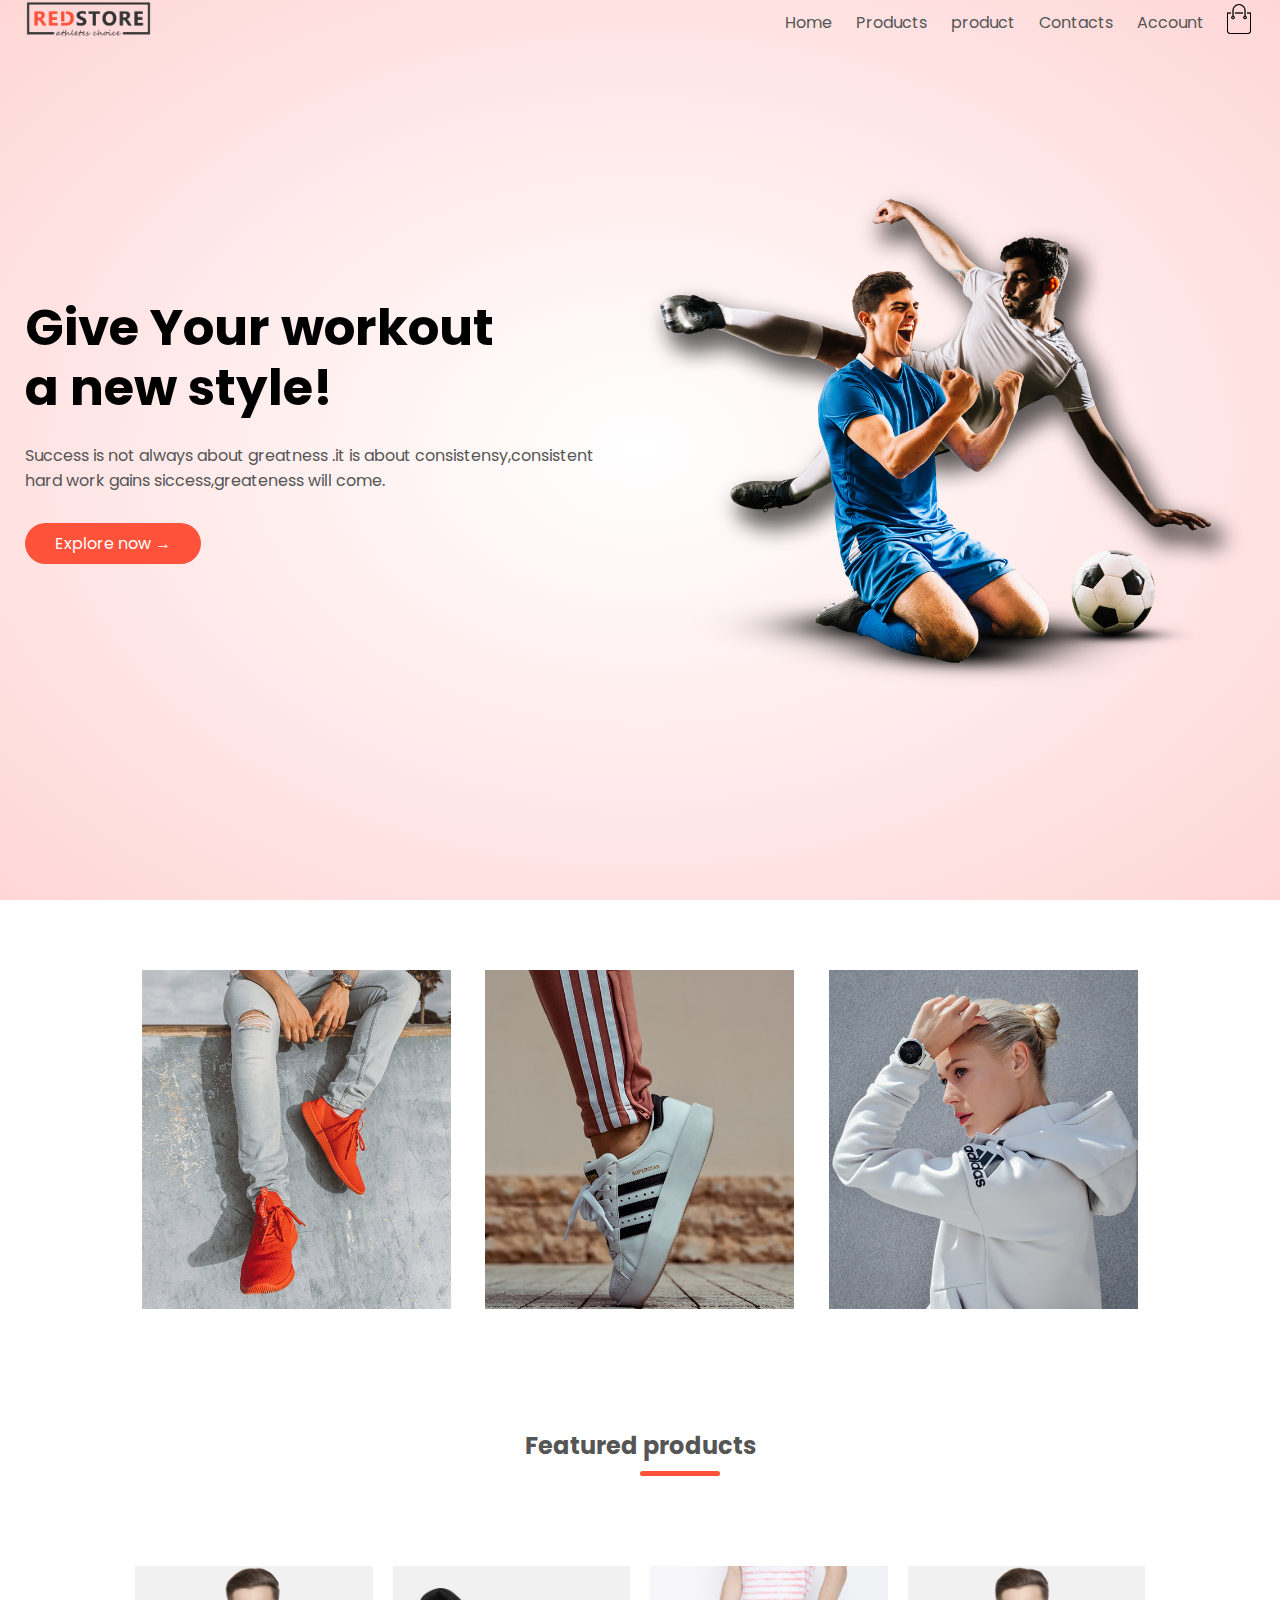
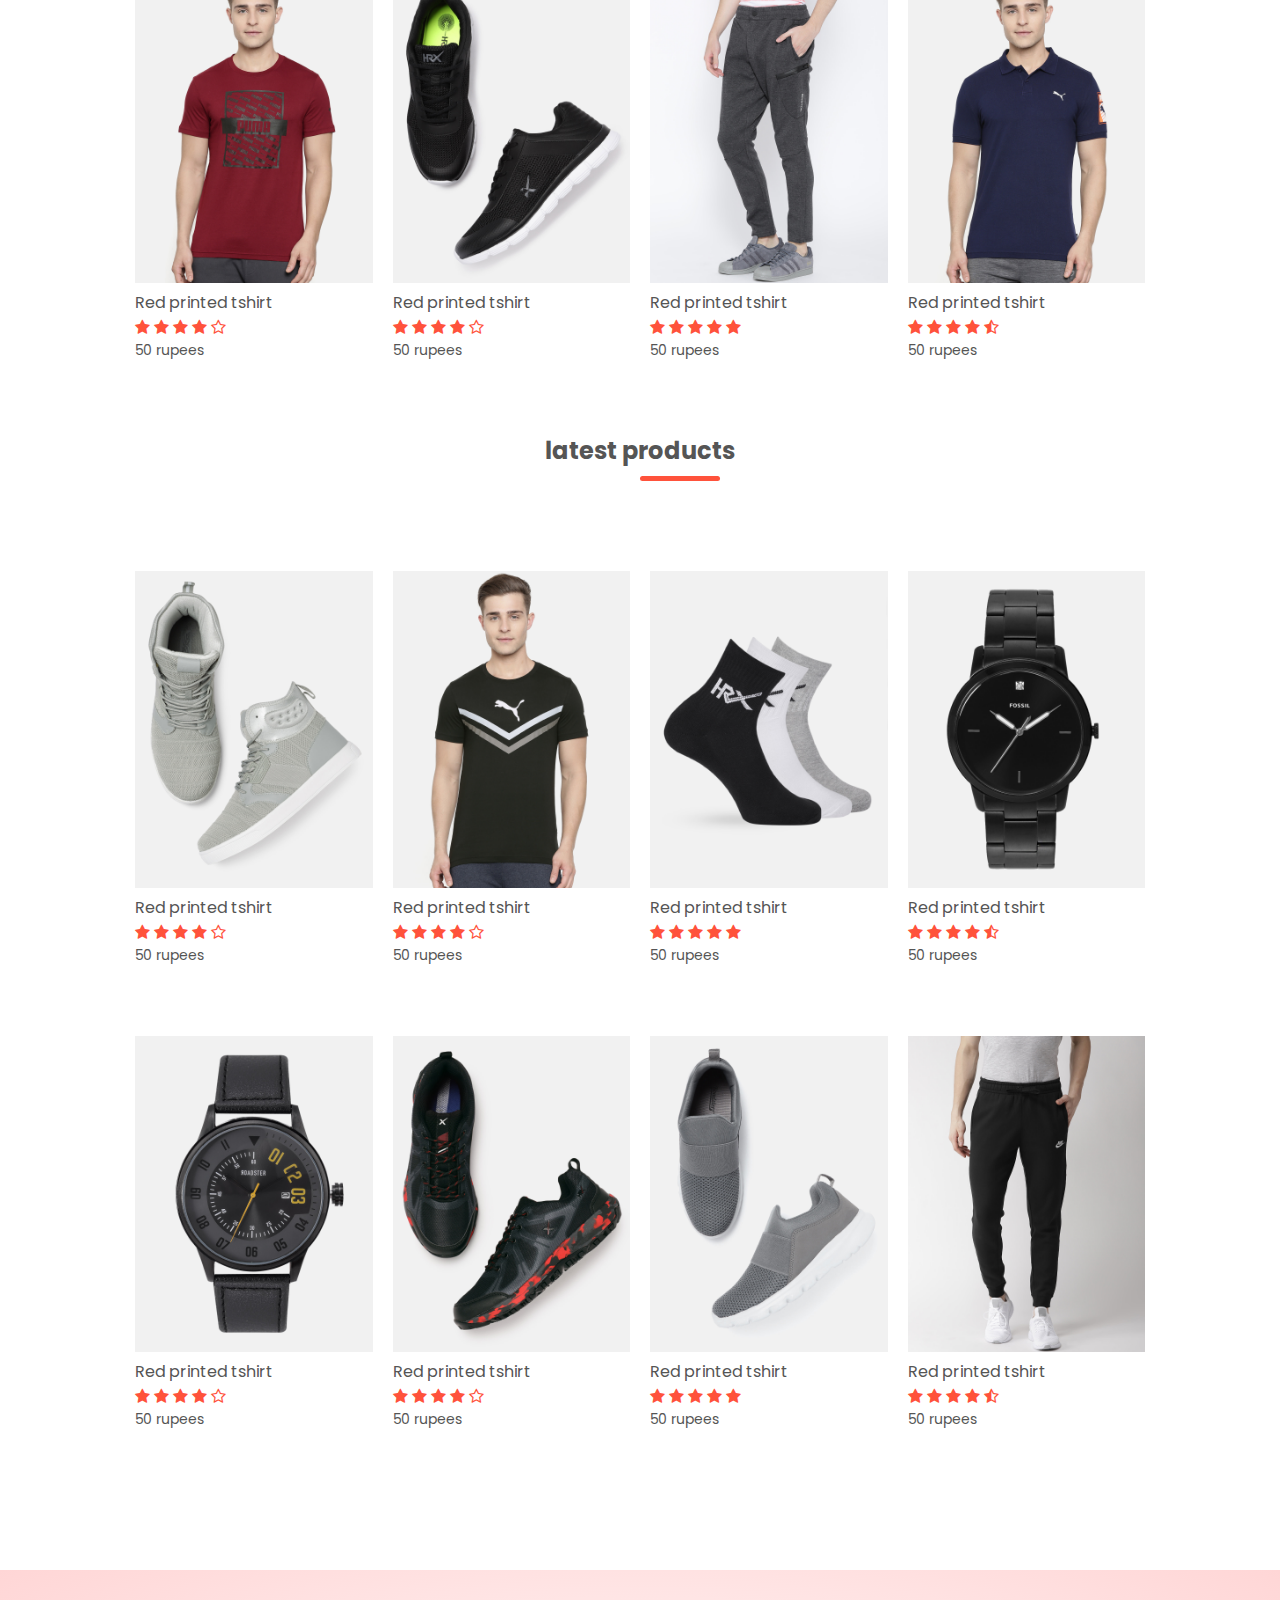
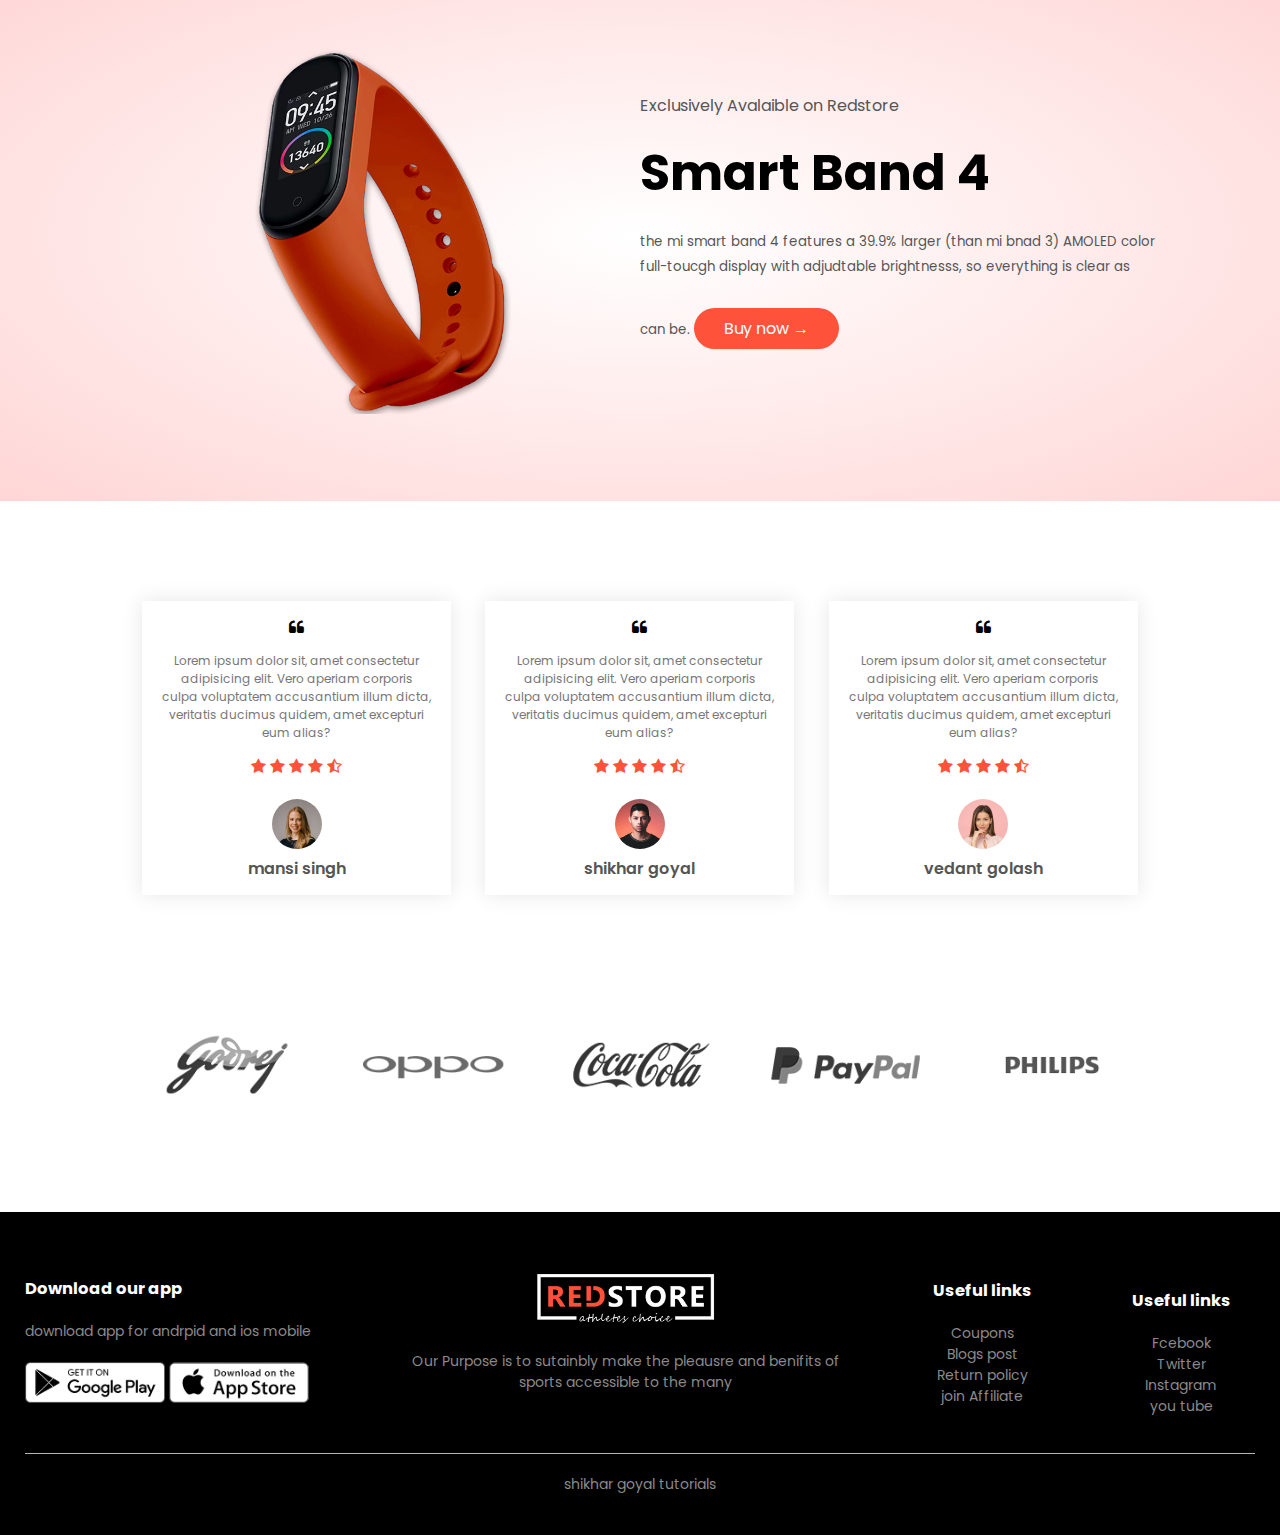
<file: index.html>
<!DOCTYPE html>
<html lang="en">

<head>
    <meta charset="UTF-8">
    <meta name="viewport" content="width=device-width, initial-scale=1.0">
    <title>shikHarshop</title>
    <link rel="stylesheet" href="style.css">
    <link href="https://fonts.googleapis.com/css2?family=Poppins:wght@500&display=swap" rel="stylesheet">
    <link rel="stylesheet" href="https://stackpath.bootstrapcdn.com/font-awesome/4.7.0/css/font-awesome.min.css">
</head>

<body>

    <div class="header">
        <div class="container">
            <div class="navbar">
                <div class="logo">
                    <a href="index.html"><img src="images/logo.png" width="125px"></a>
                </div>
                <nav>
                    <ul id="MenuItems">
                        <li><a href="index.html">Home</a></li>
                        <li><a href="products.html">Products</a></li>
                        <li><a href="productdetails.html">product</a></li>
                        <li><a href="#">Contacts</a></li>
                        <li><a href="login.html">Account</a></li>
                    </ul>
                </nav>
                <a href="cart.html"><img src="images/cart.png" width="30px" height="30px"></a>
                <img src="images/menu.png" class="menu-icon" onclick="menutoggle()">
            </div>
            <div class="row">
                <div class="col-2">
                    <h1>Give Your workout<br> a new style! </h1>
                    <p>
                        Success is not always about greatness .it is about
                        consistensy,consistent<br> hard work gains siccess,greateness
                        will come.
                    </p>
                    <a href="#" class="btn">Explore now &#8594;</a>
                </div>
                <div class="col-2">
                    <img src="images/image1.png">
                </div>

            </div>

        </div>
    </div>

    <!----------- featured catogeries------->

    <div class="catogries">
        <div class="small-container">

            <div class="row">
                <div class="col-3">
                    <img src="images/category-1.jpg">
                </div>

                <div class="col-3">
                    <img src="images/category-2.jpg">
                </div>
                <div class="col-3">
                    <img src="images/category-3.jpg">
                </div>
            </div>
        </div>
    </div>
    <!-- featured product/ -->
    <div class="small-container">
        <h2 class="title">Featured products</h2>
        <div class="row">
            <div class="col-4">
               <a href="productdetails.html"><img src="images/product-1.jpg"></a>
               <a href="productdetails.html"><h4>Red printed tshirt</h4></a>
                <div class="rating">
                    <i class="fa fa-star"></i>
                    <i class="fa fa-star"></i>
                    <i class="fa fa-star"></i>
                    <i class="fa fa-star"></i>
                    <i class="fa fa-star-o"></i>

                </div>
                <p>50 rupees</p>
            </div>
            <div class="col-4">
                <img src="images/product-2.jpg">
                <h4>Red printed tshirt</h4>
                <div class="rating">
                    <i class="fa fa-star"></i>
                    <i class="fa fa-star"></i>
                    <i class="fa fa-star"></i>
                    <i class="fa fa-star"></i>
                    <i class="fa fa-star-o"></i>

                </div>
                <p>50 rupees</p>
            </div>
            <div class="col-4">
                <img src="images/product-3.jpg">
                <h4>Red printed tshirt</h4>
                <div class="rating">
                    <i class="fa fa-star"></i>
                    <i class="fa fa-star"></i>
                    <i class="fa fa-star"></i>
                    <i class="fa fa-star"></i>
                    <i class="fa fa-star"></i>

                </div>
                <p>50 rupees</p>
            </div>
            <div class="col-4">
                <img src="images/product-4.jpg">
                <h4>Red printed tshirt</h4>
                <div class="rating">
                    <i class="fa fa-star"></i>
                    <i class="fa fa-star"></i>
                    <i class="fa fa-star"></i>
                    <i class="fa fa-star"></i>
                    <i class="fa fa-star-half-o"></i>

                </div>
                <p>50 rupees</p>
            </div>
        </div>
        <h2 class="title">latest products</h2>
        <div class="row">
            <div class="col-4">
                <img src="images/product-5.jpg">
                <h4>Red printed tshirt</h4>
                <div class="rating">
                    <i class="fa fa-star"></i>
                    <i class="fa fa-star"></i>
                    <i class="fa fa-star"></i>
                    <i class="fa fa-star"></i>
                    <i class="fa fa-star-o"></i>

                </div>
                <p>50 rupees</p>
            </div>
            <div class="col-4">
                <img src="images/product-6.jpg">
                <h4>Red printed tshirt</h4>
                <div class="rating">
                    <i class="fa fa-star"></i>
                    <i class="fa fa-star"></i>
                    <i class="fa fa-star"></i>
                    <i class="fa fa-star"></i>
                    <i class="fa fa-star-o"></i>

                </div>
                <p>50 rupees</p>
            </div>
            <div class="col-4">
                <img src="images/product-7.jpg">
                <h4>Red printed tshirt</h4>
                <div class="rating">
                    <i class="fa fa-star"></i>
                    <i class="fa fa-star"></i>
                    <i class="fa fa-star"></i>
                    <i class="fa fa-star"></i>
                    <i class="fa fa-star"></i>

                </div>
                <p>50 rupees</p>
            </div>
            <div class="col-4">
                <img src="images/product-8.jpg">
                <h4>Red printed tshirt</h4>
                <div class="rating">
                    <i class="fa fa-star"></i>
                    <i class="fa fa-star"></i>
                    <i class="fa fa-star"></i>
                    <i class="fa fa-star"></i>
                    <i class="fa fa-star-half-o"></i>

                </div>
                <p>50 rupees</p>
            </div>
        </div>
        <div class="row">
            <div class="col-4">
                <img src="images/product-9.jpg">
                <h4>Red printed tshirt</h4>
                <div class="rating">
                    <i class="fa fa-star"></i>
                    <i class="fa fa-star"></i>
                    <i class="fa fa-star"></i>
                    <i class="fa fa-star"></i>
                    <i class="fa fa-star-o"></i>

                </div>
                <p>50 rupees</p>
            </div>
            <div class="col-4">
                <img src="images/product-10.jpg">
                <h4>Red printed tshirt</h4>
                <div class="rating">
                    <i class="fa fa-star"></i>
                    <i class="fa fa-star"></i>
                    <i class="fa fa-star"></i>
                    <i class="fa fa-star"></i>
                    <i class="fa fa-star-o"></i>

                </div>
                <p>50 rupees</p>
            </div>
            <div class="col-4">
                <img src="images/product-11.jpg">
                <h4>Red printed tshirt</h4>
                <div class="rating">
                    <i class="fa fa-star"></i>
                    <i class="fa fa-star"></i>
                    <i class="fa fa-star"></i>
                    <i class="fa fa-star"></i>
                    <i class="fa fa-star"></i>

                </div>
                <p>50 rupees</p>
            </div>
            <div class="col-4">
                <img src="images/product-12.jpg">
                <h4>Red printed tshirt</h4>
                <div class="rating">
                    <i class="fa fa-star"></i>
                    <i class="fa fa-star"></i>
                    <i class="fa fa-star"></i>
                    <i class="fa fa-star"></i>
                    <i class="fa fa-star-half-o"></i>

                </div>
                <p>50 rupees</p>
            </div>
        </div>
    </div>
    <!-- offer -->
    <div class="offer">
        <div class="small-container">
            <div class="row">
                <div class="col-2">
                    <img src="images/exclusive.png" class="offer-img">
                </div>
                <div class="col-2">
                    <p> Exclusively Avalaible on Redstore</p>
                    <h1>Smart Band 4</h1>
                    <small>
                        the mi smart band 4 features a 39.9% larger
                        (than mi bnad 3) AMOLED color full-toucgh display with adjudtable brightnesss, so everything is
                        clear as can be. </small>
                    <a href="" class="btn">Buy now &#8594;</a>
                </div>
            </div>

        </div>
    </div>
    <!-- testiomonial -->
    <div class="testimonial">
        <div class="small-container">
            <div class="row">
                <div class="col-3">
                    <i class="fa fa-quote-left"></i>
                    <p>Lorem ipsum dolor sit, amet consectetur adipisicing elit. Vero aperiam corporis culpa voluptatem
                        accusantium illum dicta, veritatis ducimus quidem, amet excepturi eum alias?</p>
                    <div class="rating">
                        <i class="fa fa-star"></i>
                        <i class="fa fa-star"></i>
                        <i class="fa fa-star"></i>
                        <i class="fa fa-star"></i>
                        <i class="fa fa-star-half-o"></i>

                    </div>
                    <img src="images/user-1.png">
                    <h3>mansi singh</h1>
                </div>
                <div class="col-3">
                    <i class="fa fa-quote-left"></i>
                    <p>Lorem ipsum dolor sit, amet consectetur adipisicing elit. Vero aperiam corporis culpa voluptatem
                        accusantium illum dicta, veritatis ducimus quidem, amet excepturi eum alias?</p>
                    <div class="rating">
                        <i class="fa fa-star"></i>
                        <i class="fa fa-star"></i>
                        <i class="fa fa-star"></i>
                        <i class="fa fa-star"></i>
                        <i class="fa fa-star-half-o"></i>

                    </div>
                    <img src="images/user-2.png">
                    <h3>shikhar goyal</h1>
                </div>
                <div class="col-3">
                    <i class="fa fa-quote-left"></i>
                    <p>Lorem ipsum dolor sit, amet consectetur adipisicing elit. Vero aperiam corporis culpa voluptatem
                        accusantium illum dicta, veritatis ducimus quidem, amet excepturi eum alias?</p>
                    <div class="rating">
                        <i class="fa fa-star"></i>
                        <i class="fa fa-star"></i>
                        <i class="fa fa-star"></i>
                        <i class="fa fa-star"></i>
                        <i class="fa fa-star-half-o"></i>

                    </div>
                    <img src="images/user-3.png">
                    <h3>vedant golash</h1>
                </div>
            </div>
        </div>
    </div>
    <!-- brands  -->
    <div class="brands">
        <div class="small-container">
            <div class="row">
                <div class="col-5">
                    <img src="images/logo-godrej.png">
                </div>
                <div class="col-5">
                    <img src="images/logo-oppo.png">
                </div>
                <div class="col-5">
                    <img src="images/logo-coca-cola.png">
                </div>
                <div class="col-5">
                    <img src="images/logo-paypal.png">
                </div>
                <div class="col-5">
                    <img src="images/logo-philips.png">
                </div>
            </div>
        </div>
    </div>
    <!-- footer -->
    <div class="footer">
        <div class="container">
            <div class="row">
                <div class="footer-col-1">
                    <h3>Download our app</h3>
                    <p>
                        download app for andrpid and ios mobile
                    </p>
                    <div class="app-logo">
                        <img src="images/play-store.png">
                        <img src="images/app-store.png">
                    </div>
                </div>
                <div class="footer-col-2">
                    <img src="images/logo-white.png">
                    <p>Our Purpose is to sutainbly make the pleausre 
                        and benifits of sports accessible to the many </p>
                </div>
                <div class="footer-col-3">
                    <h3>Useful links</h3>
                   <ul>
                       <li>Coupons</li>
                       <li>Blogs post</li>
                       <li>Return policy</li>
                       <li>join Affiliate</li>
                   </ul>
                </div>
                <div class="footer-col-4">
                    <h3>Useful links</h3>
                   <ul>
                       <li>Fcebook</li>
                       <li>Twitter</li>
                       <li>Instagram</li>
                       <li>you tube</li>
                    
                   </ul>
                </div>

            </div>
            <hr>
            <p class="shikhartutorials"> shikhar goyal tutorials</p>
        </div>
    </div>
    <!-- js for toogle menu -->
    <script>
        var MenuItems=document.getElementById("MenuItems")

        MenuItems.style.maxHeight="0px"

        function menutoggle(){
            if (MenuItems.style.maxHeight=="0px")
            {
                
                MenuItems.style.maxHeight="200px";
            }
            else
                {
                MenuItems.style.maxHeight="0px";
                }
        }
    </script>
</body>

</html>
</file>
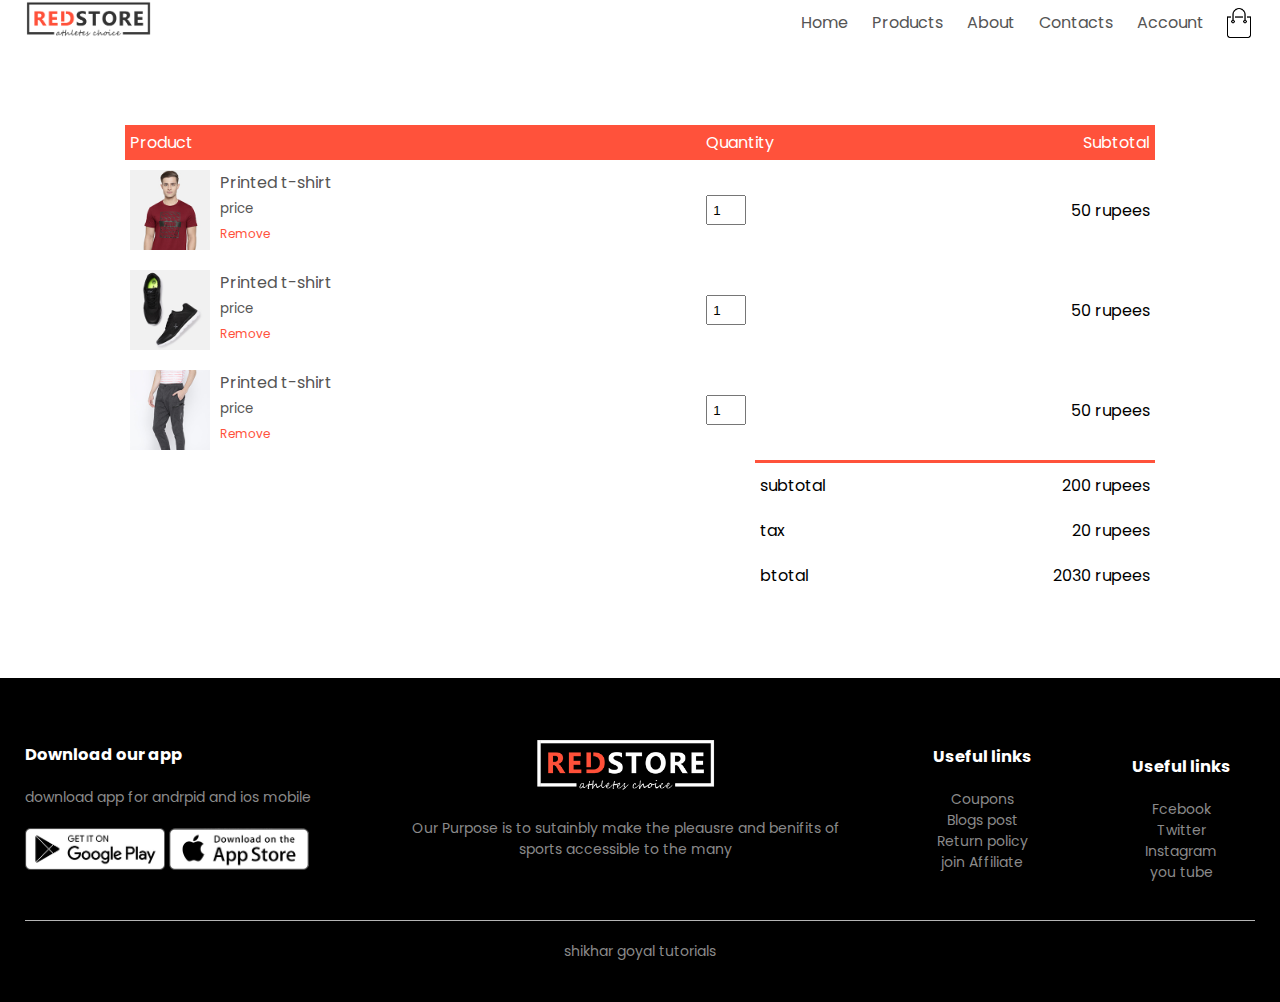
<file: cart.html>
<!DOCTYPE html>
<html lang="en">

<head>
    <meta charset="UTF-8">
    <meta name="viewport" content="width=device-width, initial-scale=1.0">
    <title> all products shikHarshop</title>
    <link rel="stylesheet" href="style.css">
    <link href="https://fonts.googleapis.com/css2?family=Poppins:wght@500&display=swap" rel="stylesheet">
    <link rel="stylesheet" href="https://stackpath.bootstrapcdn.com/font-awesome/4.7.0/css/font-awesome.min.css">
</head>

<body>

    
        <div class="container">
            <div class="navbar">
                <div class="logo">
                    <img src="images/logo.png" width="125px">
                </div>
                <nav>
                    <ul id="MenuItems">
                        <li><a href="index.html">Home</a></li>
                        <li><a href="products.html">Products</a></li>
                        <li><a href="productdetails.html">About</a></li>
                        <li><a href="#">Contacts</a></li>
                        <li><a href="login.html">Account</a></li>
                    </ul>
                </nav>
                <img src="images/cart.png" width="30px" height="30px">
                <img src="images/menu.png" class="menu-icon" onclick="menutoggle()">
            </div>
        </div>
         <!-- cart itme details -->
         <div class="small-container cart-page">
             <table>
                 <tr>
                     <th>Product</th>
                     <th>Quantity</th> 
                     <th>Subtotal</th>
                 </tr>
                 <tr>
                     <td>
                         <div class="cart-info">
                             <img src="images/buy-1.jpg" alt="">
                             <div>
                                 <p>Printed t-shirt</p>
                                 <small>
                                     price
                                 </small>
                                 <br>
                                 <a href="">Remove</a>
                             </div>
                         </div>
                     </td>
                     <td><input type="number" value="1"></td>
                     <td>50 rupees</td>
                 </tr>
                 <tr>
                    <td>
                        <div class="cart-info">
                            <img src="images/buy-2.jpg" alt="">
                            <div>
                                <p>Printed t-shirt</p>
                                <small>
                                    price
                                </small>
                                <br>
                                <a href="">Remove</a>
                            </div>
                        </div>
                    </td>
                    <td><input type="number" value="1"></td>
                    <td>50 rupees</td>
                </tr><tr>
                    <td>
                        <div class="cart-info">
                            <img src="images/buy-3.jpg" alt="">
                            <div>
                                <p>Printed t-shirt</p>
                                <small>
                                    price
                                </small>
                                <br>
                                <a href="">Remove</a>
                            </div>
                        </div>
                    </td>
                    <td><input type="number" value="1"></td>
                    <td>50 rupees</td>
                </tr>
             </table>
    
           <div class="total-price">
               <table>
                   <tr>
                       <td>subtotal</td>
                       <td>200 rupees</td>
                   </tr>
                   <tr>
                       <td>tax</td>
                       <td>20 rupees</td>
                   </tr>
                   <tr>
                       <td>btotal</td>
                       <td>2030 rupees</td>
                   </tr>
               </table>
           </div>



         </div>
        
        
    <!-- footer -->
    <div class="footer">
        <div class="container">
            <div class="row">
                <div class="footer-col-1">
                    <h3>Download our app</h3>
                    <p>
                        download app for andrpid and ios mobile
                    </p>
                    <div class="app-logo">
                        <img src="images/play-store.png">
                        <img src="images/app-store.png">
                    </div>
                </div>
                <div class="footer-col-2">
                    <img src="images/logo-white.png">
                    <p>Our Purpose is to sutainbly make the pleausre 
                        and benifits of sports accessible to the many </p>
                </div>
                <div class="footer-col-3">
                    <h3>Useful links</h3>
                   <ul>
                       <li>Coupons</li>
                       <li>Blogs post</li>
                       <li>Return policy</li>
                       <li>join Affiliate</li>
                   </ul>
                </div>
                <div class="footer-col-4">
                    <h3>Useful links</h3>
                   <ul>
                       <li>Fcebook</li>
                       <li>Twitter</li>
                       <li>Instagram</li>
                       <li>you tube</li>
                    
                   </ul>
                </div>

            </div>
            <hr>
            <p class="shikhartutorials"> shikhar goyal tutorials</p>
        </div>
    </div>
    <!-- js for toogle menu -->
    <script>
        var MenuItems=document.getElementById("MenuItems")

        MenuItems.style.maxHeight="0px"

        function menutoggle(){
            if (MenuItems.style.maxHeight=="0px")
            {
                
                MenuItems.style.maxHeight="200px";
            }
            else
                {
                MenuItems.style.maxHeight="0px";
                }
        }
    </script>

</body>

</html>
</file>
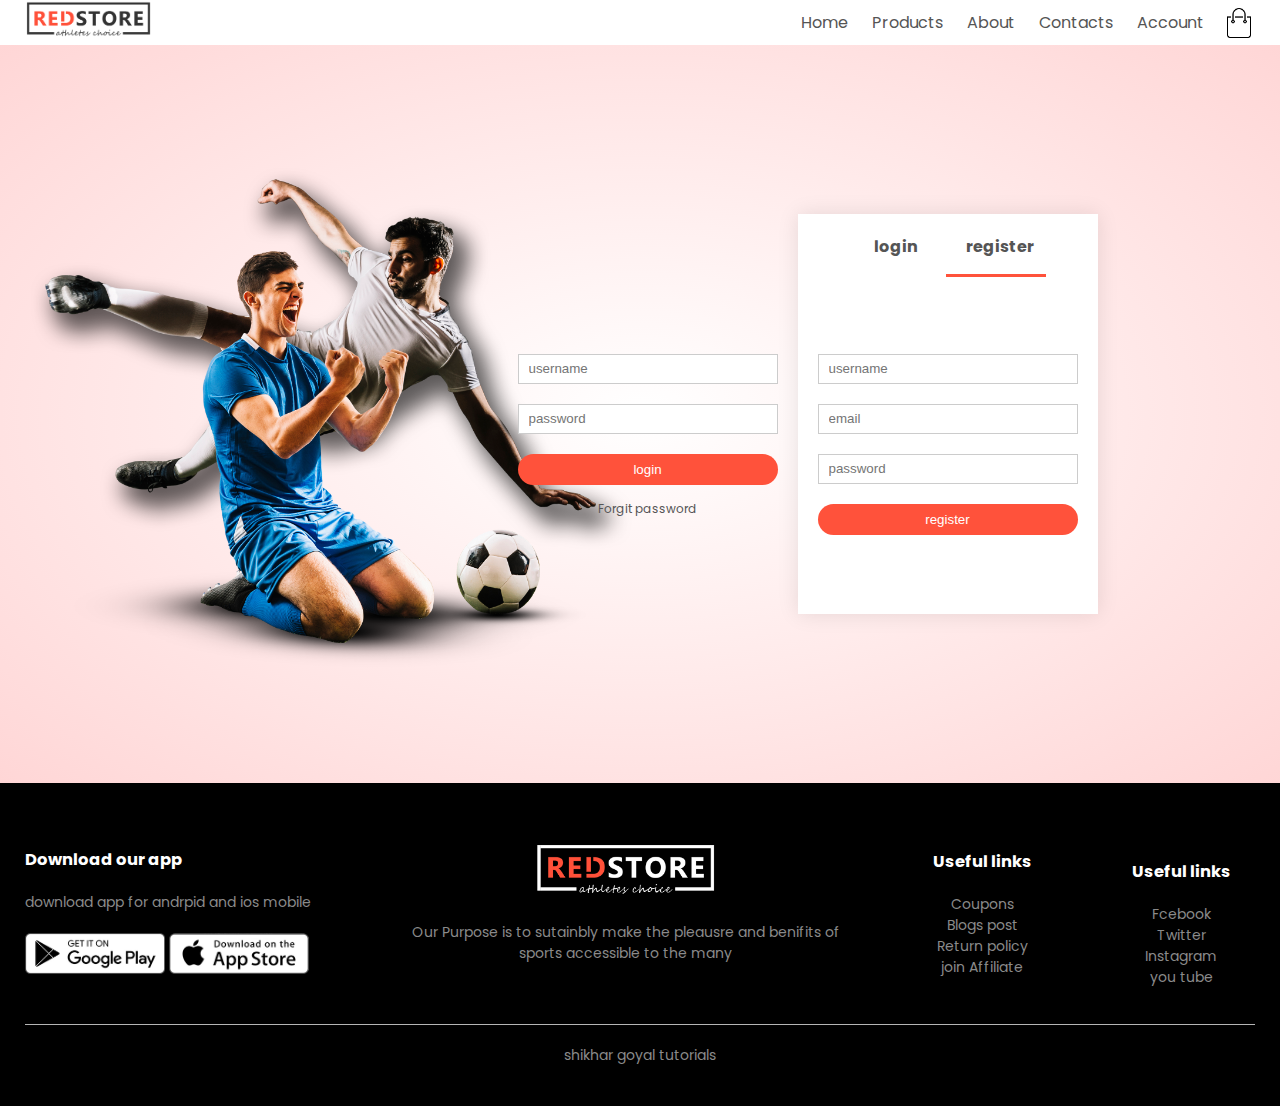
<file: login.html>
<!DOCTYPE html>
<html lang="en">

<head>
    <meta charset="UTF-8">
    <meta name="viewport" content="width=device-width, initial-scale=1.0">
    <title> all products shikHarshop</title>
    <link rel="stylesheet" href="style.css">
    <link href="https://fonts.googleapis.com/css2?family=Poppins:wght@500&display=swap" rel="stylesheet">
    <link rel="stylesheet" href="https://stackpath.bootstrapcdn.com/font-awesome/4.7.0/css/font-awesome.min.css">
</head>

<body>

    
        <div class="container">
            <div class="navbar">
                <div class="logo">
                    <img src="images/logo.png" width="125px">
                </div>
                <nav>
                    <ul id="MenuItems">
                        <li><a href="index.html">Home</a></li>
                        <li><a href="products.html">Products</a></li>
                        <li><a href="productdetails.html">About</a></li>
                        <li><a href="#">Contacts</a></li>
                        <li><a href="login.html">Account</a></li>
                    </ul>
                </nav>
                <img src="images/cart.png" width="30px" height="30px">
                <img src="images/menu.png" class="menu-icon" onclick="menutoggle()">
            </div>
        </div>


        <!-- account page -->
         <div class="account-page" >
             <div class="container">
                 <div class="row">
                     <div class="col-2">
                         <img src="images/image1.png" width="100%">
                     </div>
                     <div class="col-2">
                         <div class="form-container">
                             <div class="form-btn">
                                 <span onclick="login()">login</span>
                                 <span onclick="register()">register</span>
                                 <hr id="indicator">

                             </div>
                             <form id="login-form">
                                 <input type="text" placeholder="username">
                                 <input type="password" placeholder="password">
                                 <button type="submit" class="btn">login</button>
                                 <a href="">Forgit password</a>
                             </form>
                             <form id="reg-form">
                                 <input type="text" placeholder="username">
                                 <input type="email" placeholder="email">

                                 <input type="password" placeholder="password">
                                 <button type="submit" class="btn">register</button>
                                 
                             </form>


                         </div>
                         
                     </div>

                 </div>
             </div>
         </div>
               
        
    <!-- footer -->
    <div class="footer">
        <div class="container">
            <div class="row">
                <div class="footer-col-1">
                    <h3>Download our app</h3>
                    <p>
                        download app for andrpid and ios mobile
                    </p>
                    <div class="app-logo">
                        <img src="images/play-store.png">
                        <img src="images/app-store.png">
                    </div>
                </div>
                <div class="footer-col-2">
                    <img src="images/logo-white.png">
                    <p>Our Purpose is to sutainbly make the pleausre 
                        and benifits of sports accessible to the many </p>
                </div>
                <div class="footer-col-3">
                    <h3>Useful links</h3>
                   <ul>
                       <li>Coupons</li>
                       <li>Blogs post</li>
                       <li>Return policy</li>
                       <li>join Affiliate</li>
                   </ul>
                </div>
                <div class="footer-col-4">
                    <h3>Useful links</h3>
                   <ul>
                       <li>Fcebook</li>
                       <li>Twitter</li>
                       <li>Instagram</li>
                       <li>you tube</li>
                    
                   </ul>
                </div>

            </div>
            <hr>
            <p class="shikhartutorials"> shikhar goyal tutorials</p>
        </div>
    </div>
    <!-- js for toogle menu -->
    <script>
        var MenuItems=document.getElementById("MenuItems")

        MenuItems.style.maxHeight="0px"

        function menutoggle(){
            if (MenuItems.style.maxHeight=="0px")
            {
                
                MenuItems.style.maxHeight="200px";
            }
            else
                {
                MenuItems.style.maxHeight="0px";
                }
        }
    </script>
      

      <!-- js for toogle form -->
   <script>
       var loginform=document.getElementById("login-form")
       var regform=document.getElementById("reg-form")
       var indicatior =document.getElementById("indicator")
       function register(){
           regform.style.transform="translateX(0px)";
           loginform.style.transform="translateX(0px)";
           indicator.style.transform="translateX(100px)";

       }
       function login(){
           regform.style.transform="translateX(300px)";
           loginform.style.transform="translateX(300px)";
           indicator.style.transform="translateX(0px)";
           

       }
   </script>
</body>

</html>
</file>
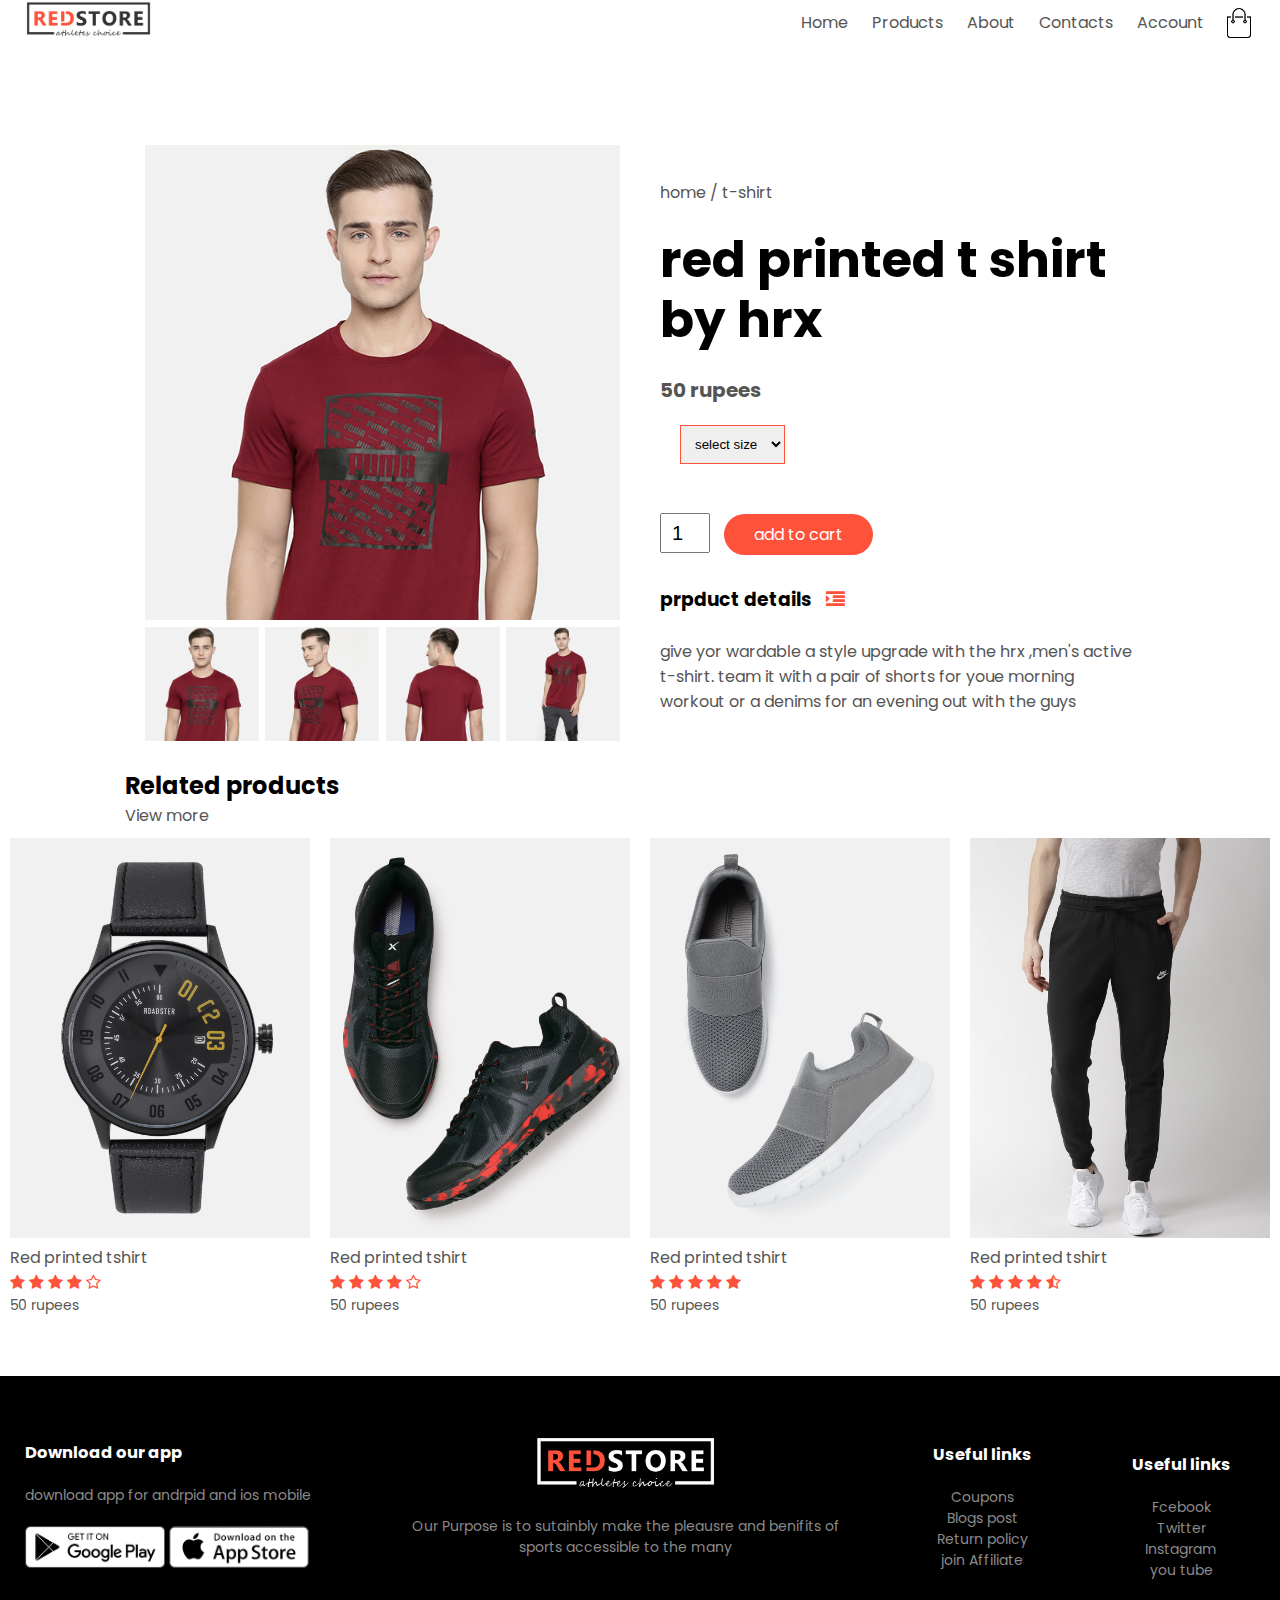
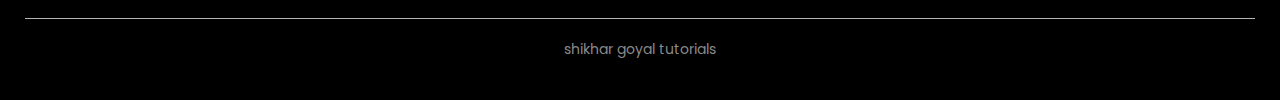
<file: productdetails.html>
<!DOCTYPE html>
<html lang="en">

<head>
    <meta charset="UTF-8">
    <meta name="viewport" content="width=device-width, initial-scale=1.0">
    <title> all products shikHarshop</title>
    <link rel="stylesheet" href="style.css">
    <link href="https://fonts.googleapis.com/css2?family=Poppins:wght@500&display=swap" rel="stylesheet">
    <link rel="stylesheet" href="https://stackpath.bootstrapcdn.com/font-awesome/4.7.0/css/font-awesome.min.css">
</head>

<body>

    
        <div class="container">
            <div class="navbar">
                <div class="logo">
                    <img src="images/logo.png" width="125px">
                </div>
                <nav>
                    <ul id="MenuItems">
                        <li><a href="index.html">Home</a></li>
                        <li><a href="products.html">Products</a></li>
                        <li><a href="productdetails.html">About</a></li>
                        <li><a href="#">Contacts</a></li>
                        <li><a href="login.html">Account</a></li>
                    </ul>
                </nav>
                <img src="images/cart.png" width="30px" height="30px">
                <img src="images/menu.png" class="menu-icon" onclick="menutoggle()">
            </div>
        </div>
        <!-- single product details  -->

        <div class="small-container single-product">
            <div class="row">
                <div class="col-2">
                    <img src="images/gallery-1.jpg" width="100% " id="product-img">
                
                 <div class="small-img-row">
                     <div class="small-img-col">
                         <img src="images/gallery-1.jpg" width="100%" class="small-img">
                     </div>
                     <div class="small-img-col">
                         <img src="images/gallery-2.jpg" width="100%"  class="small-img">
                     </div>
                     <div class="small-img-col">
                         <img src="images/gallery-3.jpg" width="100%"  class="small-img">
                     </div>
                     <div class="small-img-col">
                         <img src="images/gallery-4.jpg" width="100%"  class="small-img">
                     </div>
                 </div>






                </div>
                <div class="col-2">
                <p>
                    home / t-shirt
                </p>
                <h1> red printed t shirt by hrx</h1>
                <h4> 50 rupees</h4>
                <select>
                    <option>select size</option>
                    <option>XXL</option>
                    <option>XL</option>
                    <option>L</option>
                    <option>M</option>
                    <option>S</option>
                </select>
                <input type="number" value="1">
                <a href="" class="btn" >add to cart</a>
                <h3>prpduct details <i class="fa fa-indent"></i> </h3>
                <br>
                <p>give yor wardable a style upgrade with the hrx ,men's active t-shirt. team it with a pair of shorts
                    for youe morning workout or a denims for an evening out with the guys
                </p>
                </div>
            </div>
        </div>

        <!-- title -->
        <div class="small-container">
            <div class="row-row-2">
                <h2>Related products</h2>
                <p>View more</p>
            </div>

        </div>


         

    <div class="small-container">

        
        
        
        </div>
        <div class="row">
            <div class="col-4">
                <img src="images/product-9.jpg">
                <h4>Red printed tshirt</h4>
                <div class="rating">
                    <i class="fa fa-star"></i>
                    <i class="fa fa-star"></i>
                    <i class="fa fa-star"></i>
                    <i class="fa fa-star"></i>
                    <i class="fa fa-star-o"></i>

                </div>
                <p>50 rupees</p>
            </div>
            <div class="col-4">
                <img src="images/product-10.jpg">
                <h4>Red printed tshirt</h4>
                <div class="rating">
                    <i class="fa fa-star"></i>
                    <i class="fa fa-star"></i>
                    <i class="fa fa-star"></i>
                    <i class="fa fa-star"></i>
                    <i class="fa fa-star-o"></i>

                </div>
                <p>50 rupees</p>
            </div>
            <div class="col-4">
                <img src="images/product-11.jpg">
                <h4>Red printed tshirt</h4>
                <div class="rating">
                    <i class="fa fa-star"></i>
                    <i class="fa fa-star"></i>
                    <i class="fa fa-star"></i>
                    <i class="fa fa-star"></i>
                    <i class="fa fa-star"></i>

                </div>
                <p>50 rupees</p>
            </div>
            <div class="col-4">
                <img src="images/product-12.jpg">
                <h4>Red printed tshirt</h4>
                <div class="rating">
                    <i class="fa fa-star"></i>
                    <i class="fa fa-star"></i>
                    <i class="fa fa-star"></i>
                    <i class="fa fa-star"></i>
                    <i class="fa fa-star-half-o"></i>

                </div>
                <p>50 rupees</p>
            </div>
        </div>
      
        </div>
        
    <!-- footer -->
    <div class="footer">
        <div class="container">
            <div class="row">
                <div class="footer-col-1">
                    <h3>Download our app</h3>
                    <p>
                        download app for andrpid and ios mobile
                    </p>
                    <div class="app-logo">
                        <img src="images/play-store.png">
                        <img src="images/app-store.png">
                    </div>
                </div>
                <div class="footer-col-2">
                    <img src="images/logo-white.png">
                    <p>Our Purpose is to sutainbly make the pleausre 
                        and benifits of sports accessible to the many </p>
                </div>
                <div class="footer-col-3">
                    <h3>Useful links</h3>
                   <ul>
                       <li>Coupons</li>
                       <li>Blogs post</li>
                       <li>Return policy</li>
                       <li>join Affiliate</li>
                   </ul>
                </div>
                <div class="footer-col-4">
                    <h3>Useful links</h3>
                   <ul>
                       <li>Fcebook</li>
                       <li>Twitter</li>
                       <li>Instagram</li>
                       <li>you tube</li>
                    
                   </ul>
                </div>

            </div>
            <hr>
            <p class="shikhartutorials"> shikhar goyal tutorials</p>
        </div>
    </div>
    <!-- js for toogle menu -->
    <script>
        var MenuItems=document.getElementById("MenuItems")

        MenuItems.style.maxHeight="0px"

        function menutoggle(){
            if (MenuItems.style.maxHeight=="0px")
            {
                
                MenuItems.style.maxHeight="200px";
            }
            else
                {
                MenuItems.style.maxHeight="0px";
                }
        }
    </script>
  
    <!-- js for product gallery -->
    <script>
        var productimg=document.getElementById("product-img")
        var smallimg=document.getElementsByClassName("small-img")
        smallimg[0].onclick=function(){
            productimg.src = smallimg[0].src;
        }
        smallimg[1].onclick=function(){
            productimg.src = smallimg[1].src;
        }
        smallimg[2].onclick=function(){
            productimg.src = smallimg[2].src;
        }
        smallimg[3].onclick=function(){
            productimg.src = smallimg[3].src;
        }
    </script>



</body>

</html>
</file>
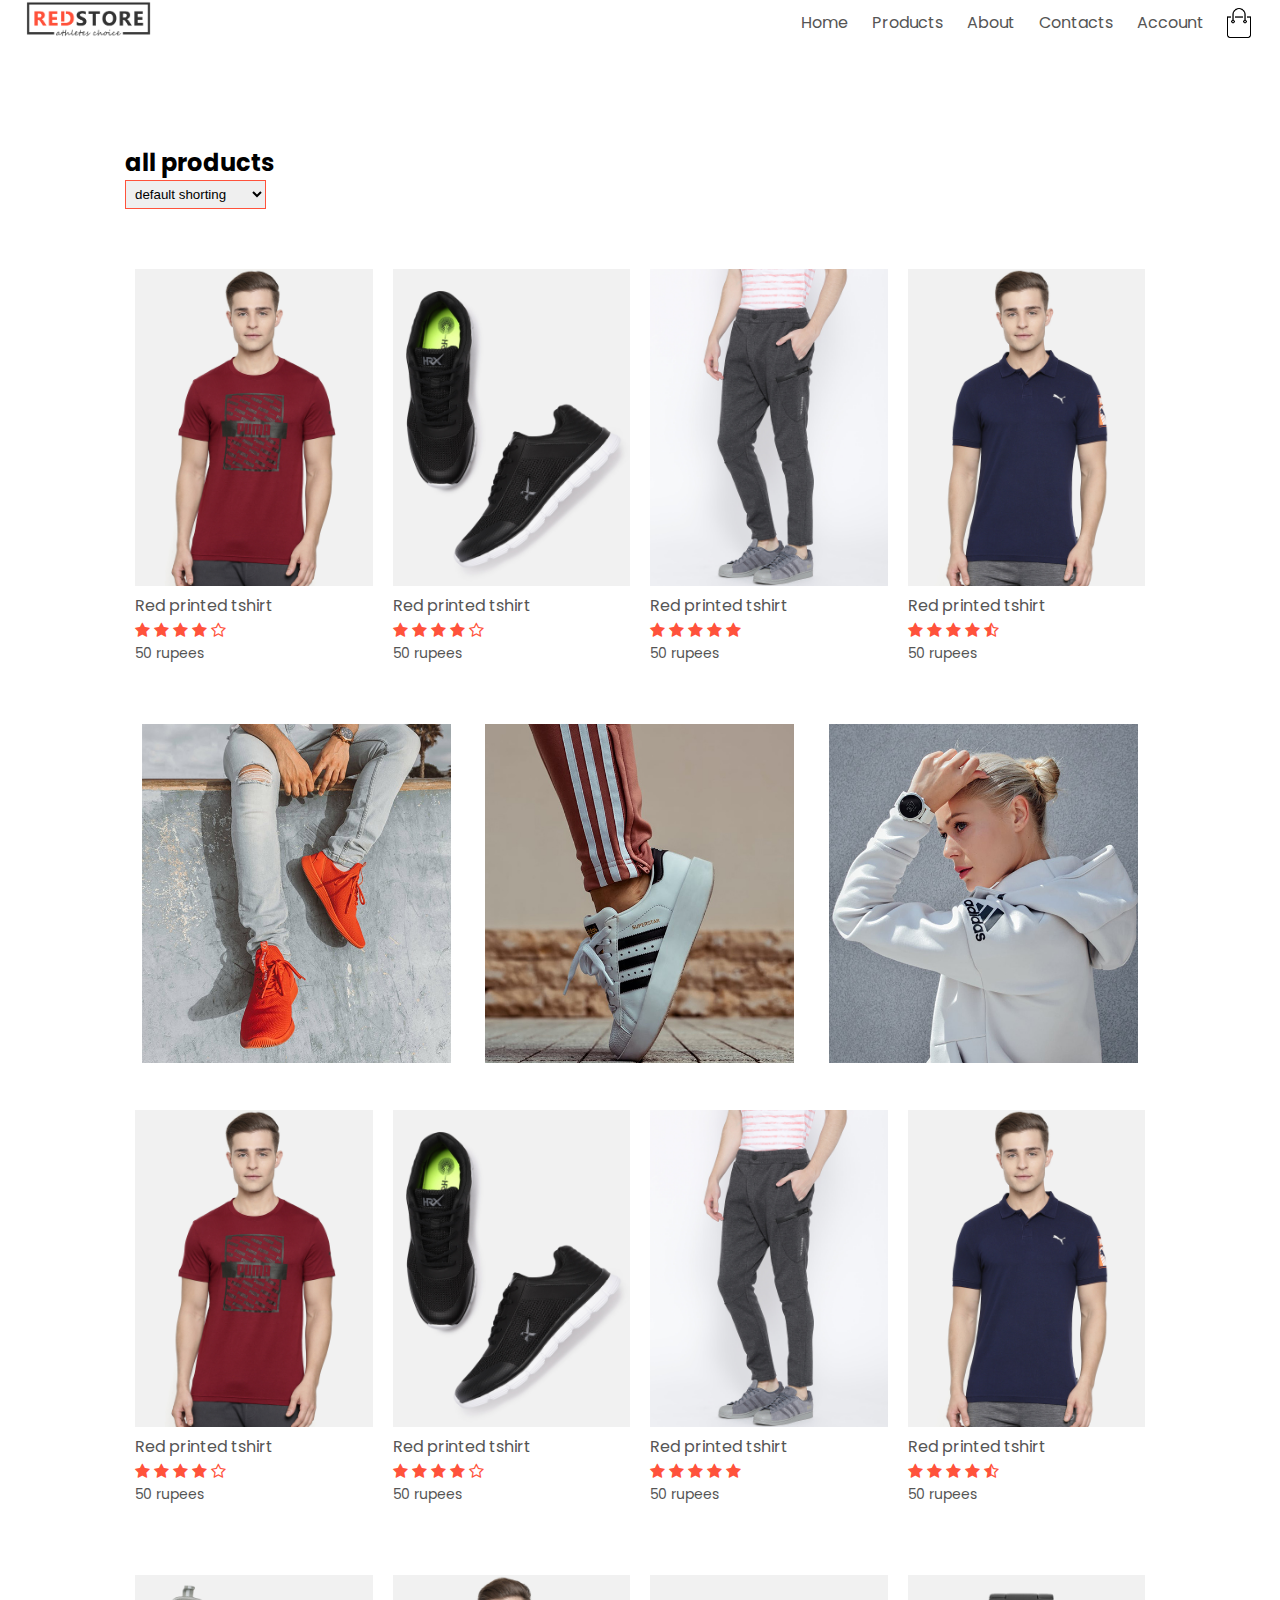
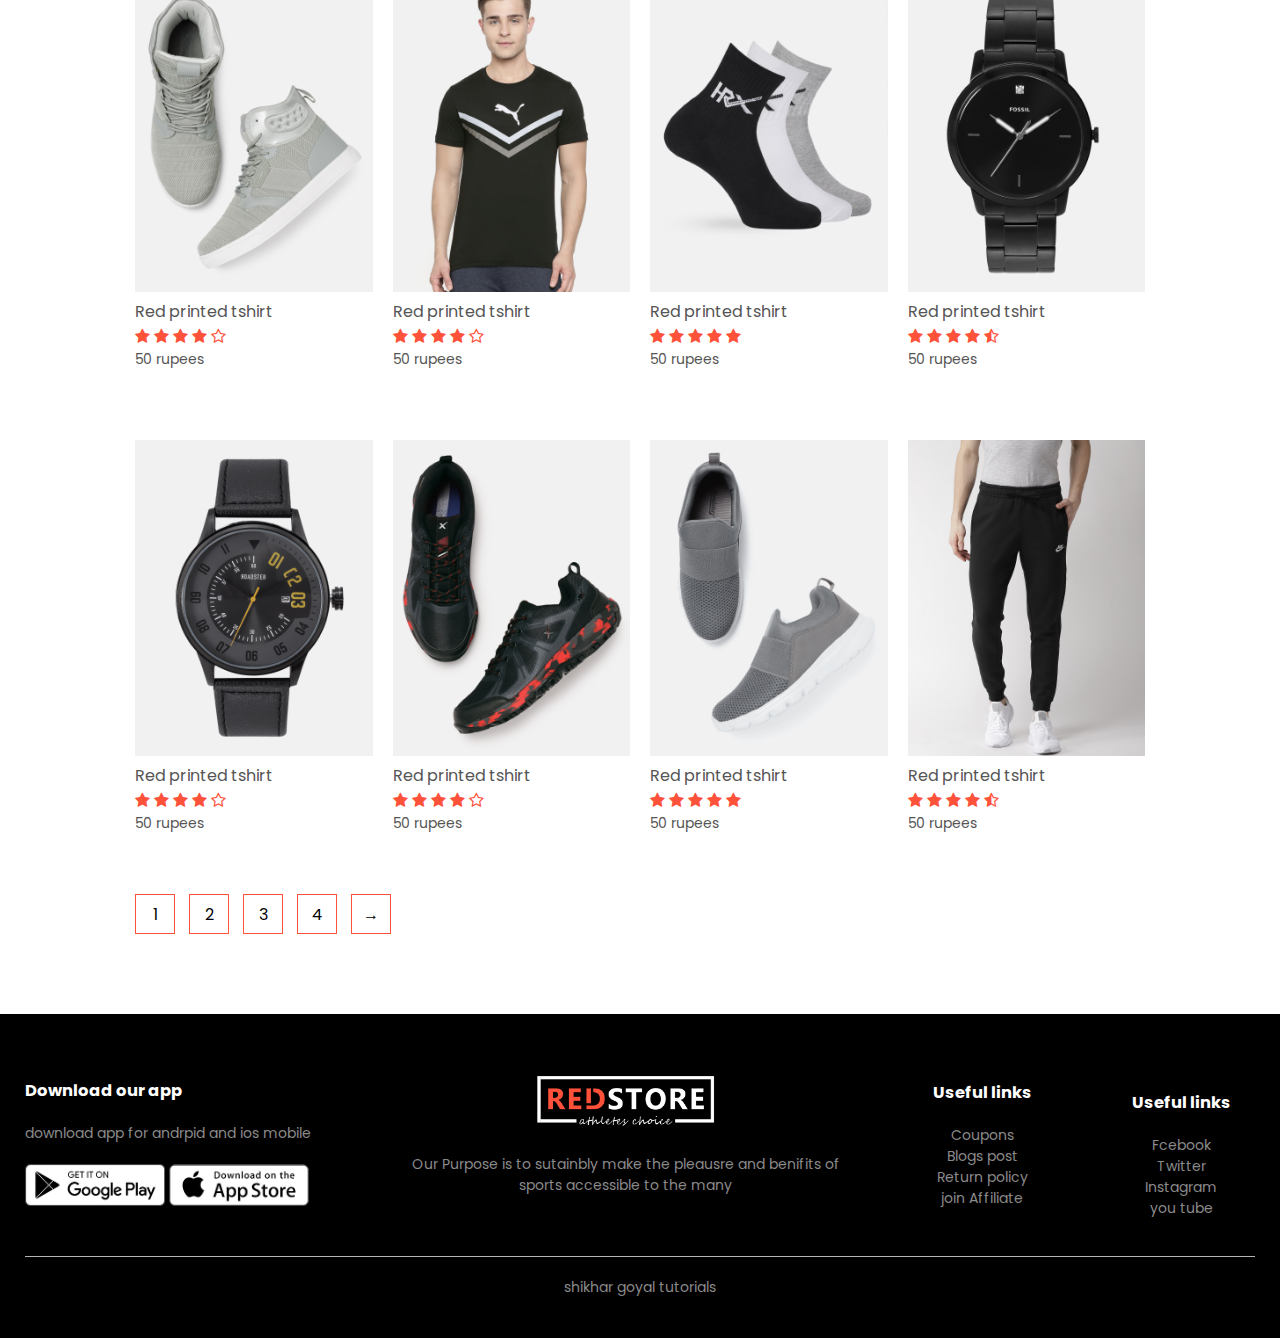
<file: products.html>
<!DOCTYPE html>
<html lang="en">

<head>
    <meta charset="UTF-8">
    <meta name="viewport" content="width=device-width, initial-scale=1.0">
    <title> all products shikHarshop</title>
    <link rel="stylesheet" href="style.css">
    <link href="https://fonts.googleapis.com/css2?family=Poppins:wght@500&display=swap" rel="stylesheet">
    <link rel="stylesheet" href="https://stackpath.bootstrapcdn.com/font-awesome/4.7.0/css/font-awesome.min.css">
</head>

<body>

    
        <div class="container">
            <div class="navbar">
                <div class="logo">
                    <img src="images/logo.png" width="125px">
                </div>
                <nav>
                    <ul id="MenuItems">
                        <li><a href="index.html">Home</a></li>
                        <li><a href="products.html">Products</a></li>
                        <li><a href="productdetails.html">About</a></li>
                        <li><a href="#">Contacts</a></li>
                        <li><a href="login.html">Account</a></li>
                    </ul>
                </nav>
                <img src="images/cart.png" width="30px" height="30px">
                <img src="images/menu.png" class="menu-icon" onclick="menutoggle()">
            </div>
        </div>

    <div class="small-container">

        <div class="row-2"  >
            <h2>
                all products
            </h2>
            <select>
                <option>
                    default shorting
                </option>
                <option>
                    short by price 
                </option>
                <option>
                    short by popularity
                </option>
                <option>
                    short by rating
                </option>
                <option>
                    short by sale
                </option>
            </select>
        </div>
        
        <div class="row">
            <div class="col-4">
                <img src="images/product-1.jpg">
                <h4>Red printed tshirt</h4>
                <div class="rating">
                    <i class="fa fa-star"></i>
                    <i class="fa fa-star"></i>
                    <i class="fa fa-star"></i>
                    <i class="fa fa-star"></i>
                    <i class="fa fa-star-o"></i>

                </div>
                <p>50 rupees</p>
            </div>
            <div class="col-4">
                <img src="images/product-2.jpg">
                <h4>Red printed tshirt</h4>
                <div class="rating">
                    <i class="fa fa-star"></i>
                    <i class="fa fa-star"></i>
                    <i class="fa fa-star"></i>
                    <i class="fa fa-star"></i>
                    <i class="fa fa-star-o"></i>

                </div>
                <p>50 rupees</p>
            </div>
            <div class="col-4">
                <img src="images/product-3.jpg">
                <h4>Red printed tshirt</h4>
                <div class="rating">
                    <i class="fa fa-star"></i>
                    <i class="fa fa-star"></i>
                    <i class="fa fa-star"></i>
                    <i class="fa fa-star"></i>
                    <i class="fa fa-star"></i>

                </div>
                <p>50 rupees</p>
            </div>
            <div class="col-4">
                <img src="images/product-4.jpg">
                <h4>Red printed tshirt</h4>
                <div class="rating">
                    <i class="fa fa-star"></i>
                    <i class="fa fa-star"></i>
                    <i class="fa fa-star"></i>
                    <i class="fa fa-star"></i>
                    <i class="fa fa-star-half-o"></i>

                </div>
                <p>50 rupees</p>
            </div>
            <div class="row">
                <div class="col-3">
                    <img src="images/category-1.jpg">
                </div>

                <div class="col-3">
                    <img src="images/category-2.jpg">
                </div>
                <div class="col-3">
                    <img src="images/category-3.jpg">
                </div>
            </div>
        </div>
    </div>
    <!-- featured product/ -->
    <div class="small-container">
       
        <div class="row">
            <div class="col-4">
                <img src="images/product-1.jpg">
                <h4>Red printed tshirt</h4>
                <div class="rating">
                    <i class="fa fa-star"></i>
                    <i class="fa fa-star"></i>
                    <i class="fa fa-star"></i>
                    <i class="fa fa-star"></i>
                    <i class="fa fa-star-o"></i>

                </div>
                <p>50 rupees</p>
            </div>
            <div class="col-4">
                <img src="images/product-2.jpg">
                <h4>Red printed tshirt</h4>
                <div class="rating">
                    <i class="fa fa-star"></i>
                    <i class="fa fa-star"></i>
                    <i class="fa fa-star"></i>
                    <i class="fa fa-star"></i>
                    <i class="fa fa-star-o"></i>

                </div>
                <p>50 rupees</p>
            </div>
            <div class="col-4">
                <img src="images/product-3.jpg">
                <h4>Red printed tshirt</h4>
                <div class="rating">
                    <i class="fa fa-star"></i>
                    <i class="fa fa-star"></i>
                    <i class="fa fa-star"></i>
                    <i class="fa fa-star"></i>
                    <i class="fa fa-star"></i>

                </div>
                <p>50 rupees</p>
            </div>
            <div class="col-4">
                <img src="images/product-4.jpg">
                <h4>Red printed tshirt</h4>
                <div class="rating">
                    <i class="fa fa-star"></i>
                    <i class="fa fa-star"></i>
                    <i class="fa fa-star"></i>
                    <i class="fa fa-star"></i>
                    <i class="fa fa-star-half-o"></i>

                </div>
                <p>50 rupees</p>
            </div>
        </div>
       
        <div class="row">
            <div class="col-4">
                <img src="images/product-5.jpg">
                <h4>Red printed tshirt</h4>
                <div class="rating">
                    <i class="fa fa-star"></i>
                    <i class="fa fa-star"></i>
                    <i class="fa fa-star"></i>
                    <i class="fa fa-star"></i>
                    <i class="fa fa-star-o"></i>

                </div>
                <p>50 rupees</p>
            </div>
            <div class="col-4">
                <img src="images/product-6.jpg">
                <h4>Red printed tshirt</h4>
                <div class="rating">
                    <i class="fa fa-star"></i>
                    <i class="fa fa-star"></i>
                    <i class="fa fa-star"></i>
                    <i class="fa fa-star"></i>
                    <i class="fa fa-star-o"></i>

                </div>
                <p>50 rupees</p>
            </div>
            <div class="col-4">
                <img src="images/product-7.jpg">
                <h4>Red printed tshirt</h4>
                <div class="rating">
                    <i class="fa fa-star"></i>
                    <i class="fa fa-star"></i>
                    <i class="fa fa-star"></i>
                    <i class="fa fa-star"></i>
                    <i class="fa fa-star"></i>

                </div>
                <p>50 rupees</p>
            </div>
            <div class="col-4">
                <img src="images/product-8.jpg">
                <h4>Red printed tshirt</h4>
                <div class="rating">
                    <i class="fa fa-star"></i>
                    <i class="fa fa-star"></i>
                    <i class="fa fa-star"></i>
                    <i class="fa fa-star"></i>
                    <i class="fa fa-star-half-o"></i>

                </div>
                <p>50 rupees</p>
            </div>
        </div>
        <div class="row">
            <div class="col-4">
                <img src="images/product-9.jpg">
                <h4>Red printed tshirt</h4>
                <div class="rating">
                    <i class="fa fa-star"></i>
                    <i class="fa fa-star"></i>
                    <i class="fa fa-star"></i>
                    <i class="fa fa-star"></i>
                    <i class="fa fa-star-o"></i>

                </div>
                <p>50 rupees</p>
            </div>
            <div class="col-4">
                <img src="images/product-10.jpg">
                <h4>Red printed tshirt</h4>
                <div class="rating">
                    <i class="fa fa-star"></i>
                    <i class="fa fa-star"></i>
                    <i class="fa fa-star"></i>
                    <i class="fa fa-star"></i>
                    <i class="fa fa-star-o"></i>

                </div>
                <p>50 rupees</p>
            </div>
            <div class="col-4">
                <img src="images/product-11.jpg">
                <h4>Red printed tshirt</h4>
                <div class="rating">
                    <i class="fa fa-star"></i>
                    <i class="fa fa-star"></i>
                    <i class="fa fa-star"></i>
                    <i class="fa fa-star"></i>
                    <i class="fa fa-star"></i>

                </div>
                <p>50 rupees</p>
            </div>
            <div class="col-4">
                <img src="images/product-12.jpg">
                <h4>Red printed tshirt</h4>
                <div class="rating">
                    <i class="fa fa-star"></i>
                    <i class="fa fa-star"></i>
                    <i class="fa fa-star"></i>
                    <i class="fa fa-star"></i>
                    <i class="fa fa-star-half-o"></i>

                </div>
                <p>50 rupees</p>
            </div>
        </div>
       <div class="page-btn">
           <span>1</span>
           <span>2</span>
           <span>3</span>
           <span>4</span>
           <span>&#8594;</span>
       </div>
        </div>
        
    <!-- footer -->
    <div class="footer">
        <div class="container">
            <div class="row">
                <div class="footer-col-1">
                    <h3>Download our app</h3>
                    <p>
                        download app for andrpid and ios mobile
                    </p>
                    <div class="app-logo">
                        <img src="images/play-store.png">
                        <img src="images/app-store.png">
                    </div>
                </div>
                <div class="footer-col-2">
                    <img src="images/logo-white.png">
                    <p>Our Purpose is to sutainbly make the pleausre 
                        and benifits of sports accessible to the many </p>
                </div>
                <div class="footer-col-3">
                    <h3>Useful links</h3>
                   <ul>
                       <li>Coupons</li>
                       <li>Blogs post</li>
                       <li>Return policy</li>
                       <li>join Affiliate</li>
                   </ul>
                </div>
                <div class="footer-col-4">
                    <h3>Useful links</h3>
                   <ul>
                       <li>Fcebook</li>
                       <li>Twitter</li>
                       <li>Instagram</li>
                       <li>you tube</li>
                    
                   </ul>
                </div>

            </div>
            <hr>
            <p class="shikhartutorials"> shikhar goyal tutorials</p>
        </div>
    </div>
    <!-- js for toogle menu -->
    <script>
        var MenuItems=document.getElementById("MenuItems")

        MenuItems.style.maxHeight="0px"

        function menutoggle(){
            if (MenuItems.style.maxHeight=="0px")
            {
                
                MenuItems.style.maxHeight="200px";
            }
            else
                {
                MenuItems.style.maxHeight="0px";
                }
        }
    </script>
</body>

</html>
</file>
<file: style.css>
*{
    margin: 0;
    padding: 0;
    box-sizing: border-box;

}
body{
    font-family: 'Poppins', sans-serif;
}
.navbar{
    display: flex;
    align-items: center;
    padding: 1px;


}
nav{
    flex: 1;
    text-align: right;

}
nav ul{
    display: inline-block;
    list-style-type: none;

}
nav ul li{
    display: inline-block;
    margin-right: 20px;


}
a{
    text-decoration: none;
    color: #555;
}
p{
    color: #555;
}
.container{
    max-width: 1300px;
    margin: auto;
    padding-left: 25px;
    padding-right: 25px;
}
.row{
    display: flex;
    align-items: center;
    flex-wrap: wrap;
    justify-content: space-around;

}
.col-2{
    flex-basis: 50%;
    min-width: 300px;

}
.col-2 img{
    max-width: 100%;
    padding: 50px 0px;
}
.col-2 h1{
    font-size: 50px;
    line-height: 60px;
    margin: 25px 0;
}
.btn{
    display: inline-block;
    background-color: #ff523b;
    color: white;
    padding: 8px 30px;
    margin: 30px 0;
    border-radius: 30px;
    transition: background 0.2s;

}
.header{
    
    
    height: 100vh;
    background: radial-gradient(#fff,#ffd6d6);
}
.header .row{
    margin-top: 70px;
    
}
.btn:hover{
    background: #563434;
}
.catogries{
    margin: 70px 0;

}
.col-3{
    flex-basis: 30%;
    min-width: 250px;
    margin-bottom: 30px;
}
.col-3 img{
    max-width: 100%;
}
.small-container{
    max-width: 1080px;
    margin: auto;
    padding-left: 25px;
    padding-right: 25px;
}
.col-4{
    flex-basis: 25%;
    padding: 10px;
    min-width: 200px;
    margin-bottom: 50px;
    transition: transform 0.5s;
}
.col-4 img{
       width: 100%;
}
.title{
    text-align: center;
    margin: 0 auto 80px;
    position: relative ;
    line-height: 60px;
    color: #555;

}
.title::after{
    content: '';
    background: #ff523b;
    width: 80px;
    height: 5px;
    border-radius: 5px;
    position: absolute;
    bottom: 0;
    left: 50%;
    transform: translateX(-50)%;

}
h4{
    color: #555;
    font-weight: normal;
}
.col-4 p{
    font-size: 14px;
}
.rating .fa{
    color: #ff523b;

}
.col-4:hover{
    transform: translateY(-5px);
}
/* offer */
.offer{
    background: radial-gradient(#fff,#ffd6d6);
    margin-top: 80px;
    padding: 30px 0;

     
}
.col-2 .offer-img{
    padding: 50px;
}
small{
    color: #555;
}
/* testoianial */
.testimonial{
    padding-top: 100px;
}
.testimonial .col-3{
    text-align: center;
    padding: 14px 20px;
    box-shadow: 0 0 20px 0px rgba(0,0,0,0.1);
    cursor: pointer;
    transition: transform 0.5s;

}
.testimonial .col-3 img{
    width: 50px;
    margin-top: 20px;
    border-radius: 50%;
}
.testimonial .col-3:hover{
    transform: translateY(-10px);
}
.fa .fa-quote-left{
    font-size: 34px;
    color: #ff523b;
}
.col-3 p{
    font-size: 12px;
    margin: 12px 0;
   color: #777;  
}
.testimonial .col-3 h3{
    font-weight: 600;
    color: #555;
    font-size: 16px; 
}
  /* brands */
.brands{
    margin: 100px auto;

}
.col-5{
    width: 160px;
}
.col-5 img{
    width: 100%;
    cursor: pointer;
    filter: grayscale(100%);
}
.col-5 img:hover{
    filter: grayscale(0);
}
  /* footer */
  .footer{
      background: #000;
      color: #8a8a8a;
      font-size: 14px;
      padding: 60px 0 20px;

    }
    .footer p{
        color:#8a8a8a;
        margin-bottom: 20px;
    }
    .footer h3{
        color: white;
        margin-bottom: 20px;

    }
    .footer-col-1,.footer-col-2,.footer-col-3,.footermi-col-4{
        min-width: 250px;
        margin-bottom: 20px;

    }
    .footer-col-1{
        flex-basis: 30%;
    }
    .footer-col-2{
        flex: 1;
        text-align: center;
    }
    .footer-col-2 img{
        width: 180px;
        margin-bottom: 20px;
    }
    .footer-col-3 ,.footer-col-4{
        flex-basis: 12%;
        text-align: center;

    }
    ul{
      
    
        list-style-type: none;
    }
    .app-logo{
        margin-top: 20px;
    }
    .app-logo img{
        width: 140px;
    }
    .footer hr{
        border: none;
        background: #b5b5b5;
        height: 1px;
        margin: 20px 0;
    }
    .shikhartutorials{
        text-align: center;
    }
    .menu-icon{
        display: none;
        width: 20px;
        margin-left: 20px;
    }
    /* all prosucts page */
    .row-2{
        justify-content: space-between;
        margin: 100px auto 50px;
    }
    select{
        border: 1px solid #ff523b;
        padding: 5px;
    }
    select:focus{
        outline:none ;
    }
    .page-btn{
        margin: 0 auto 80px;
    }
.page-btn span{
    display: inline-block;
    border: 1px solid #ff523b;
    margin-left: 10px;
    width: 40px;
    height: 40px;
    text-align: center;
    line-height: 40px;
    cursor: pointer;
}
page-btn span:hover{
    background: #ff523b;
    color: white;
}




     /* media query for menu */
     @media only screen and (max-width: 800px){
         nav ul{
             position: absolute;
             top: 70px;
             left: 0;
             background: #333;
             width: 100%;
             overflow: hidden;
             transition: max-height 0.5s;


         }

         nav ul li{
             display: block;
             margin-right: 50px;
             margin-top: 10px;
             margin-bottom: 10px;
         }
         nav ul li a{
             color: white;

         }
         .menu-icon{
             display: block;
             cursor: pointer;
         }
     }
     /* media query for less then 600 screen size */
     @media only screen and (max-width: 600px){
        .row{
            text-align: center;

     }
     .col-2,.col-3,.col-4{
         flex-basis: 100%;
     }
     .single-product .row{
         text-align: left;
     }
     .single-product .col-2{
         padding-right: 20px 0;
          
     }
     .single-product h1{
         font-size: 26px;
         line-height: 32px;
     }
     .cart-info p{
         display: none;
     }
     }
  /* single procuct details  */
.single-product{
    margin-top: 80px;



  }
  .single-product .col-2 img{

    padding: 0;
  }
  .single-product .col-2 {
      padding: 20px;
  }
  .single-product h4{
      margin: 20px 0;
      font-size: 20px;
      font-weight: bold;
}
.single-product select{
    display: block;
    padding: 10px;
    margin: 20px;
}
.single-product input{
    width: 50px;
    height: 40px;
    padding-left: 10px;
    font-size: 20px;
    margin-right: 10px;
    border: 1px spolid #ff523b;
    
}
input:focus{
    outline: none;

}
.single-product .fa{
    color: #ff523b;
    margin-left: 10px;

}
.small-img-row{
    display: flex;
    justify-content: space-between;

}
.small-img-col{
    flex-basis: 24%;
    cursor: pointer; 

}

/* cart items */
.cart-page{
    margin:80px auto ;

}
table{
    width: 100%;
    border-collapse: collapse;
}
.cart-info{
    display: flex;
    flex-wrap: wrap;

}
th{
    text-align: left;
    padding: 5px;
    color: white;
    background: #ff523b;
    font-weight: normal;
}
td{
    padding: 10px 5px;

}
td input{
    width: 40px;
    height: 30px;
    padding: 5px;
}
td a{
    color: #ff523b;
    font-size: 12px;
}
td img{
    width: 80px;
    height: 80px;
    margin-right: 10px;
}
.total-price{
    display: flex;
    justify-content: flex-end;

}
.total-price table{
    border-top: 3px solid #ff523b;
    width: 100%;
    max-width: 400px;

}
td:last-child{
    text-align: right;
}
th:last-child{
    text-align: right;
}
 /* account-page */
.account-page{
   padding: 50px 0;
   background: radial-gradient(#fff,#ffd6d6);


}
.form-container{
    background: white;
    width: 300px;
    height: 400px;
    position: relative;
    text-align: center;
    padding: 20px 0;
    margin: auto;
    box-shadow: 0 0 20px 0px rgba(0,0,0,0.1);

}
.form-container span{
    font-weight: bold;
    padding: o 10px;
    color: #555;
    cursor: pointer;
    width: 100px;
    display: inline-block;
    overflow: hidden;


}
.form-btn{
    display: inline-block;

}
.form-container form{
    position: absolute;
    top: 130px;
    max-width: 300px;
    padding: 0 20px;
    transition: transform 1s;
    
}form input{
    width: 100%;
    height: 30px;
    margin: 10px 0;
    padding: 0 10px;
    border: 1px solid #cccccc;
}
form .btn{
    width: 100%;
    border: none;
    cursor: pointer;
    margin: 10px 0;
}
form.btn:focus{
    outline: none;
}
#login-form{
    left: -300px;

}
#reg-form{
    left: 0;
}
form a{
    font-size: 12px;
}
#indicator{
    width: 100px;
    border: none;
    background: #ff523b;
    height: 3px;
    margin-top: 8px;
    transform: translateX(100px);
    transition: transform 1s;

}
</file>
